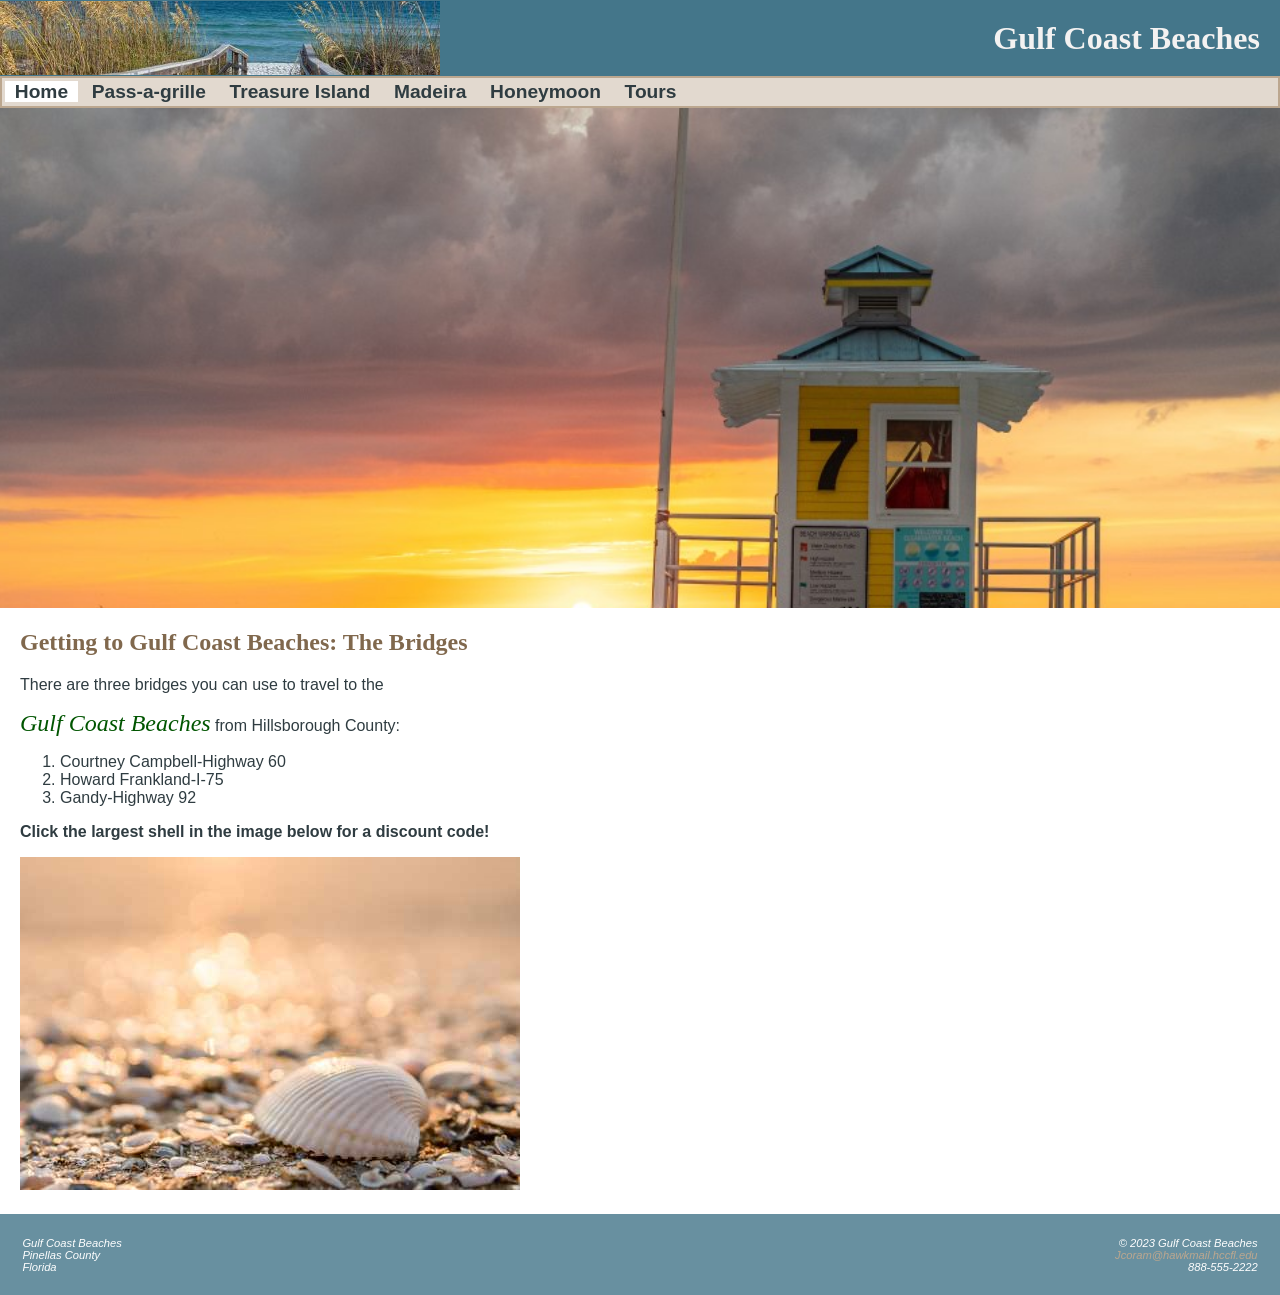
<file: index.html>
<!DOCTYPE html>
<html lang="en-us">
  
<head>
  <title>Gulf Coast Beaches</title>
  <meta charset="utf-8">
  <link rel="icon" href="media/favicon.ico">
  <link rel="stylesheet" type="text/css" href="gcb.css">
  <meta name="viewport" content="width=device-width, initial-scale=1.0">
  <link rel="stylesheet" href="https://cdnjs.cloudflare.com/ajax/libs/font-awesome/4.7.0/css/font-awesome.min.css">
  <script src="gcb.js"></script><!--2d. -->
</head>
  
<body>
  <header>
    <h1>Gulf Coast Beaches</h1>
     <!--2c. -->
    <a class="hmbgr" onclick="toggleNavBar()"><i class="fa fa-bars"></i></a>
  </header>

  <nav id="navbar"> <!--2b. Make sure this is done in each .html file-->
    <ul>
      <li><a href="index.html" class="menu-chosen" title="Go Home">Home</a></li>
      <li><a href="passagrille.html" title="Go to Passagrille">Pass-a-grille</a></li>
      <li><a href="treasureisland.html" title=" Go to Treasure Island">Treasure Island</a></li>
      <li><a href="madeira.html" title="Go to Madeira">Madeira</a></li>
      <li><a href="honeymoon.html" title="Go to Honeymoon">Honeymoon</a></li>
      <li><a href="tours.html" title="Go to Tours">Tours</a></li>
    </ul>
  </nav>

  <div id="homehero"></div>

  <main>
    <h2>Getting to Gulf Coast Beaches: The Bridges</h2>

    <p>There are three bridges you can use to travel to the <p><span class="excursion">Gulf Coast Beaches</span> from Hillsborough County:</p>
    
    <ol>
      <li>Courtney Campbell-Highway 60</li>
      <li>Howard Frankland-I-75</li>
      <li>Gandy-Highway 92</li>
    </ol>
    
    <p><strong>Click the largest shell in the image below for a discount code!</strong></p>

    <picture>
      <source srcset="media/shells_on_beach350.png" media="(max-width: 550px)">
      <source srcset="media/shells_on_beach500.png" media="(max-width: 800px)">
      <source srcset="media/shells_on_beach750.png" media="(max-width: 1050px)">
      <img src="media/shells_on_beach500.png" alt="Shells on Beach" usemap="#peri">
    </picture>
<!--2-->
    <map name="peri">
      <area shape="rect" coords="230,200,410,305" href="javascript: alert('Discount Code: GOGCB!');" alt="Large shell">
      <area shape="default" href="javascript: alert('Please try again.');" alt="shells">
    </map>  
</main>

  <footer>
    <p id="addy">
      Gulf Coast Beaches<br>
      Pinellas County<br>
      Florida
    </p>

    <p id="copy">
      &copy; 2023 Gulf Coast Beaches<br>
      <a href="mailto:Jcoram@hawkmail.hccfl.edu" title="Send e-mail to Jcoram@hawkmail.hccfl.edu">Jcoram@hawkmail.hccfl.edu</a><br>
      <span id="mobile"><a href="tel:888-555-2222">
        <i class="fa fa-phone"></i> 888-555-2222</a></span>
      <span id="desktop">888-555-2222</span>
    </p>
  </footer>
</body>
</html>

<!--
Images and media - are based on photographs and videos taken by Jasmine Coram at Gulf Coach Beaches (c) 2024.
-->

<!-- Gulf Coast Beaches solution file created by Jasmine Coram, (c) 2024 -->
</file>
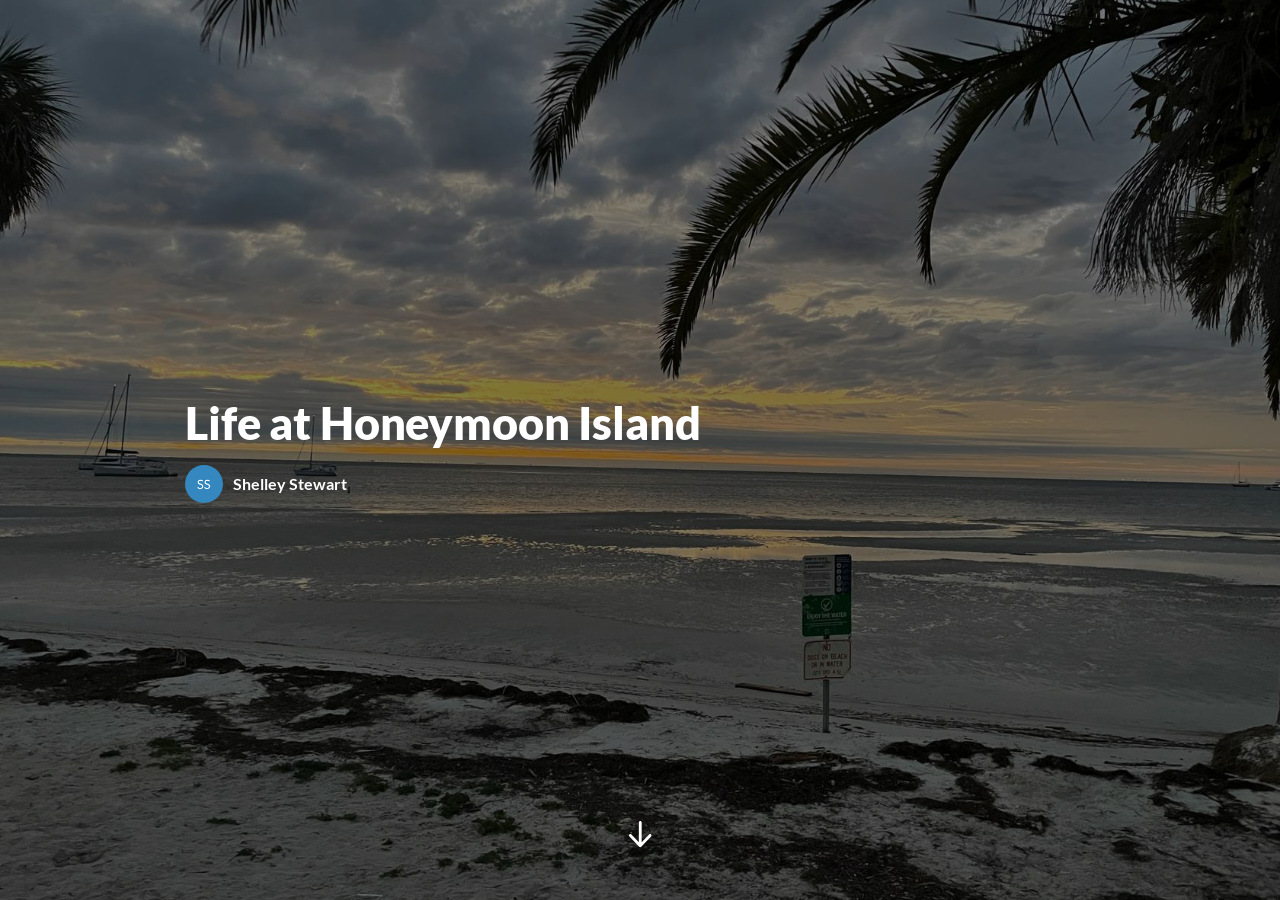
<file: media/lifeatHM/content/index.html>
<!DOCTYPE html>
<html lang="en" class="">
  <head>
    <meta http-equiv="X-UA-Compatible" content="IE=edge,chrome=1">
    <meta name="viewport" content="width=device-width, initial-scale=1">
    <meta charset="utf-8">

    <title>Life at Honeymoon Island</title>

    <link type="text/css" rel="stylesheet" href="lib/icomoon.css">
    <link type="text/css" rel="stylesheet" href="lib/main.bundle.css">
    <script type="text/javascript" src="lib/player-0.0.11.min.js"></script>
    <script type="text/javascript" src="lib/lzwcompress.js"></script>

    <!-- Resize Hack -->
    <script type="text/javascript">
      window.resizeTo(screen.width, screen.height);
    </script>
    
    <!--[if lt IE 9]>
    <script src="//html5shiv.googlecode.com/svn/trunk/html5.js"></script>
    <![endif]-->
  </head>
  <body>
    <style>
      .brand--head, .brand--head *   { font-family: 'Lato' !important; }
      .brand--body, .brand--body *   { font-family: 'Merriweather' !important; }
      .brand--lhead, .brand--lhead * { font-family: 'Lato' !important; }
      .brand--lbody, .brand--lbody * { font-family: 'Merriweather' !important; }
      .brand--ui, .brand--ui *       { font-family: 'Lato' !important; }

      .brand--beforeHead:before { font-family: 'Lato' !important; }
      .brand--afterHead:after { font-family: 'Lato' !important; }

      .brand--background        { background-color: #fff !important; }
      .brand--background-all *  { background-color: #fff !important; }
      .brand--border            { border-color: #fff !important; }
      .brand--color             { color: #fff !important; }
      .brand--color-all *       { color: #fff !important; }
      .brand--shadow            { box-shadow: 0 0 0 0.2rem #fff !important; }
      .brand--shadow-all *      { box-shadow: 0 0 0 0.2rem #fff !important; }
      .brand--fill              { fill: #fff !important; }
      .brand--stroke            { stroke: #fff !important; }

      .brand--beforeBackground:before { background-color: #fff !important; }
      .brand--beforeBorder:before     { border-color: #fff !important; }
      .brand--beforeColor:before      { color: #fff !important; }

      .brand--afterBackground:after { background-color: #fff !important; }
      .brand--afterBorder:after     { border-color: #fff !important; }
      .brand--afterColor:after      { color: #fff !important; }

      /* should be applied to containers where links
         need to appear in brand color */
      .brand--linkColor a { color: #fff !important; }

      /* should be applied to containers where links
         need to change to brand color on hover */
      .brand--linkColorHover a:hover { color: #fff !important; }

      /* should be applied to any single element that
         needs to change color on hover */
      .brand--hoverColor:hover { color: #fff !important; }

      /* TODO: probably need a way to create a 5-10% darker/lighter color */
      .brand--linkColor a:hover,
      .button.brand--background:hover { opacity: .65 !important; }

      @media (min-width: 47.9375em) { /* 768px */
        .brand--min768--background { background-color: #fff !important; }
        .brand--min768--border     { border-color: #fff !important; }
        .brand--min768--color      { color: #fff !important; }
      }

      @media (max-width: 47.9375em) { /* 768px */
        .brand--max768--background { background-color: #fff !important; }
        .brand--max768--border     { border-color: #fff !important; }
        .brand--max768--color      { color: #fff !important; }
      }
    </style>
    <div id="app"></div>
    <script type="text/javascript">
  (function(root) {
    window.labelSet = {"id":"mzcEuLRW-P00ZsaTfaL7nAHH","author":"aid|2422b5b7-4f10-4a20-99d1-ec117698f95c","name":"English","defaultId":1,"defaultSet":true,"labels":{"result":"result","search":"search","results":"results","quizNext":"NEXT","tabGroup":"Tab","codeGroup":"Code","noResults":"No results for","noteGroup":"Note","quizScore":"Your score","quizStart":"START QUIZ","courseExit":"EXIT COURSE","courseHome":"Home","lessonName":"Lesson","quizSubmit":"SUBMIT","quoteGroup":"Quote","salutation":"👋 Bye!","buttonGroup":"Button","courseStart":"START COURSE","embedViewOn":"VIEW ON","exitMessage":"You may now leave this page.","quizCorrect":"Correct","quizPassing":"PASSING","quizResults":"Quiz Results","courseResume":"RESUME COURSE","processStart":"START","processSwipe":"Swipe to continue","quizContinue":"Continue","quizLandmark":"Quiz","quizQuestion":"Question","courseDetails":"DETAILS","embedReadMore":"Read more","feedbackGroup":"Feedback","quizIncorrect":"Incorrect","quizTakeAgain":"TAKE AGAIN","sortingReplay":"REPLAY","accordionGroup":"Accordion","embedLinkGroup":"Embedded web content","lessonComplete":"COMPLETE","statementGroup":"Statement","storylineGroup":"Storyline","attachmentGroup":"File Attachment","embedPhotoGroup":"Embedded photo","embedVideoGroup":"Embedded video","playButtonLabel":"Play","processComplete":"Complete","processLandmark":"Process","processNextStep":"NEXT STEP","processStepName":"Step","seekSliderLabel":"Seek","sortingLandmark":"Sorting Activity","audioPlayerGroup":"Audio player. You can use the space bar to toggle playback and arrow keys to scrub.","buttonStackGroup":"Button stack","embedPlayerGroup":"Embedded media player","lessonRestricted":"Lessons must be completed in order","pauseButtonLabel":"Pause","scenarioComplete":"Scenario Complete!","scenarioContinue":"CONTINUE","scenarioTryAgain":"TRY AGAIN","textOnImageGroup":"Text on image","timelineLandmark":"Timeline","urlEmbedLandmark":"URL/Embed","videoPlayerGroup":"Video player. You can use the space bar to toggle playback and arrow keys to scrub.","blocksClickToFlip":"Click to flip","blocksPreposition":"of","bulletedListGroup":"Bulleted list","checkboxListGroup":"Checkbox list","imageAndTextGroup":"Image and text","imageGalleryGroup":"Image gallery","lessonPreposition":"of","numberedListGroup":"Numbered list","processLessonName":"Lesson","processStartAgain":"START AGAIN","scenarioStartOver":"START OVER","courseSkipToLesson":"SKIP TO LESSON","flashcardBackLabel":"Flashcard back","flashcardGridGroup":"Flashcard grid","nextFlashCardLabel":"Next flashcard","flashcardFrontLabel":"Flashcard front","flashcardStackGroup":"Flashcard stack","knowledgeCheckGroup":"Knowledge check","sortingCardsCorrect":"Cards Correct","hamburgerButtonLabel":"Course Overview Sidebar","lessonHeaderLandmark":"Lesson Header","numberedDividerGroup":"Numbered divider","lessonContentLandmark":"Lesson Content","lessonSidebarLandmark":"Lesson Sidebar","quizAnswerPlaceholder":"Type your answer here","labeledGraphicLandmark":"Labeled Graphic","previousFlashCardLabel":"Previous flashcard","processStepPreposition":"of","overviewPageTitleSuffix":"Overview","quizAcceptableResponses":"Acceptable responses","quizRequirePassingScore":"Must pass quiz before continuing","timelineCardGroupPrefix":"Timeline Card","labeledGraphicBubbleLabel":"Labeled graphic bubble","labeledGraphicMarkerLabel":"Labeled graphic marker","labeledGraphicNextMarkerLabel":"Next marker","labeledGraphicPreviousMarkerLabel":"Previous marker","a11yAnswerLive":"Your answer","a11yAuthorPrefix":"By","a11yBlockChartBar":"Bar chart","a11yBlockChartLine":"Line chart","a11yBlockChartPie":"Pie chart","a11yBlockCode":"Code","a11yBlockEmbed":"Embedded Content","a11yBlockFlashcardBack":"Back of card","a11yBlockFlashcardFront":"Front of card","a11yBlockFlashcardGrid":"Flashcard grid","a11yBlockFlashcardStack":"Flashcard carousel","a11yBlockKnowledgeCheck":"Knowledge check","a11yBlockKnowledgeCheckFIB":"Knowledge check: Fill in the blank","a11yBlockKnowledgeCheckMC":"Knowledge check: Multiple choice","a11yBlockKnowledgeCheckM":"Knowledge check: Matching","a11yBlockKnowledgeCheckMR":"Knowledge check: Multiple response","a11yBlockQuoteCarousel":"Quote Carousel","a11yBlockStoryline":"Storyline","a11yBlockTimeline":"Timeline","a11yCarouselNext":"Next","a11yCarouselPrevious":"Previous","a11yCorrectLive":"Correct answer","a11yExcelIcon":"Microsoft Excel spreadsheet","a11yFileIcon":"File","a11yGroupAudioPlayer":"Audio player","a11yGroupVideoPlayer":"Video player","a11yLabeledGraphicBlock":"Labeled graphic","a11yLabeledGraphicButtonMarker":"Marker","a11yLabeledGraphicIconPlus":"Plus","a11yLabeledGraphicIconDot":"Dot","a11yLabeledGraphicIconInformation":"Information","a11yLabeledGraphicIconQuestion":"Question mark","a11yLabeledGraphicIconCheck":"Check mark","a11yLabeledGraphicIconX":"X","a11yLabeledGraphicIconHeart":"Heart","a11yLabeledGraphicIconPin":"Map pin","a11yLabeledGraphicIconArrowLeft":"Left arrow","a11yLabeledGraphicIconArrowRight":"Right arrow","a11yLabeledGraphicIconArrowUp":"Up arrow","a11yLabeledGraphicIconArrowDown":"Down arrow","a11yLabeledGraphicIconArrowUpLeft":"Up left arrow","a11yLabeledGraphicIconArrowUpRight":"Up right arrow","a11yLabeledGraphicIconArrowDownLeft":"Down left arrow","a11yLabeledGraphicIconArrowDownRight":"Down right arrow","a11yLabeledGraphicUnviewed":"Not viewed","a11yLabeledGraphicViewed":"Viewed","a11yMediaPause":"Pause","a11yMediaPlay":"Play","a11yMediaSeek":"Seek","a11yNavigationMenuClose":"Close navigation menu","a11yNavigationMenuOpen":"Open navigation menu","a11yPageMarker":"Top of page","a11yPDFIcon":"PDF file","a11yPPTIcon":"PowerPoint presentation","a11yQuizFailed":"Failed","a11yQuizFeedback":"Feedback","a11yQuizPassed":"Passed","a11yQuizReviewCorrectlyChecked":"Correctly checked","a11yQuizReviewCorrectlySelected":"Correctly selected","a11yQuizReviewCorrectlyUnchecked":"Correctly unchecked","a11yQuizReviewCorrectlyUnselected":"Correctly unselected","a11yQuizReviewIncorrectlyChecked":"Incorrectly checked","a11yQuizReviewIncorrectlySelected":"Incorrectly selected","a11yQuizReviewIncorrectlyUnchecked":"Incorrectly unchecked","a11yQuizReviewIncorrectlyUnselected":"Incorrectly unselected","a11yRegionMainLesson":"Lesson content","a11yRegionMainOverview":"Course overview","a11yRegionNavLesson":"Navigation menu","a11yRegionNavOverview":"Table of contents","a11yRestrictedNav":"This lesson is currently unavailable","a11yRTFIcon":"Rich Text File","a11ySearchClose":"Close search menu","a11ySearchInput":"Search","a11ySearchOpen":"Open search menu","a11yStatusContinued":"Continued","a11yStatusAdditionalContent":"Additional content has been loaded","a11yUnzoomImage":"Unzoom image","a11yWordIcon":"Microsoft Word document","a11yZipIcon":"Zip file","a11yZoomImage":"Zoom image","quizRestart":"Restart","progressPieUnstarted":"Unstarted","progressPieCompleted":"Completed","progressPieClickToComplete":"Click to complete","progressPieClickToReset":"Click to reset","progressPieQuizFailed":"Failed"},"deleted":false,"createdAt":"2020-10-09T18:16:57.634Z","updatedAt":"2020-10-09T18:16:57.634Z","iso639Code":"en","transferredAt":null};
    window.courseData = "[base64]";
    window.partnerContent = [];

    function isExport() {
      return true;
    }

    function resolvePath(path) {
      return ('assets/').concat(path);
    }

    function resolveFontPath(font) {
      return ('lib/fonts/').concat(font.key.split('/').reverse()[0]);
    }

    root.Runtime = {
      isExport: isExport,
      resolvePath: resolvePath,
      resolveFontPath: resolveFontPath
    };
  }(window));
</script>

    
    <script src="lib/main.bundle.js"></script>
    
  </body>
</html>
</file>
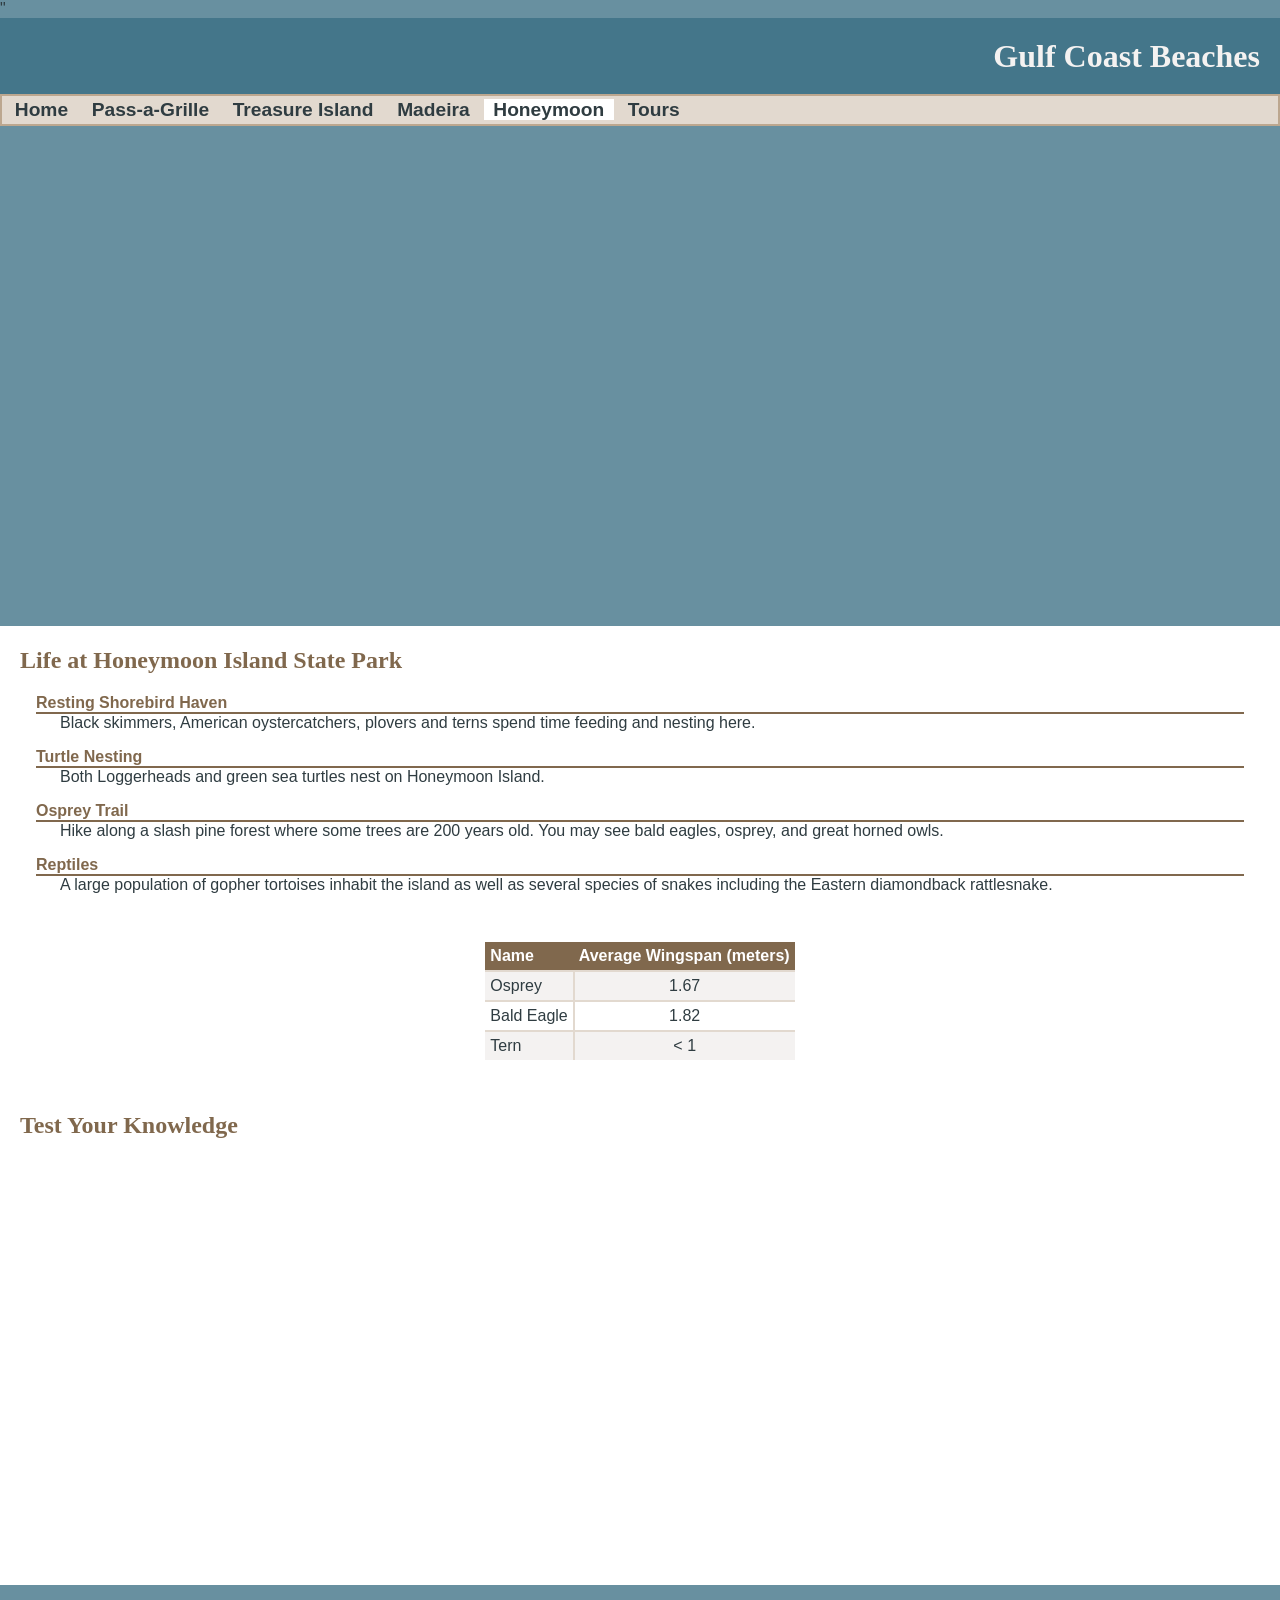
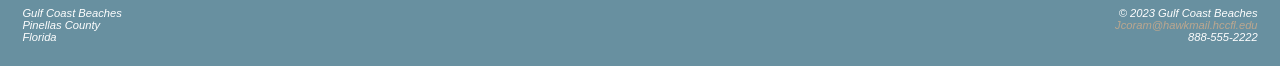
<file: honeymoon.html>
<!DOCTYPE html>
<html lang="en-us">
  
<head>
  <title>GCB :: HM</title>
  <meta charset="utf-8">
  <link rel="icon" href="media/favicon.ico">
  <link rel="stylesheet" type="text/css" href="gcb.css">
  <meta name="viewport" content="width=device-width, initial-scale=1.0">
  <link rel="stylesheet" href="https://cdnjs.cloudflare.com/ajax/libs/font-awesome/4.7.0/css/font-awesome.min.css">
  <script src="gcb.js"></script><!--2d. -->
</head>
  
<body onresize="location.reload();">
</body>"
  <header>
    <h1>Gulf Coast Beaches</h1>
    <!--2c. -->
    <a class="hmbgr" onclick="toggleNavBar()"><i class="fa fa-bars"></i></a>
  </header>

  <nav id="navbar">
    <ul>
      <li><a href="index.html" title="Go Home">Home</a></li>
      <li><a href="passagrille.html" title="Pass-a-Grille">Pass-a-Grille</a></li>
      <li><a href="treasureisland.html" title="Go to Treasure Island">Treasure Island</a></li>
      <li><a href="madeira.html"  title="Go to Madeira">Madeira</a></li>
      <li><a href="honeymoon.html" class="menu-chosen" title="Honeymoon">Honeymoon</a></li>
      <li><a href="tours.html" title="Go to Tours">Tours</a></li>
    </ul>
  </nav>
<div id="honeymoonhero"></div>
  
<main>
    <h2>Life at Honeymoon Island State Park</h2>

    <dl>
      <dt>Resting Shorebird Haven</dt>
      <dd>Black skimmers, American oystercatchers, plovers and terns spend time feeding and nesting here.
      </dd>

      <dt>Turtle Nesting</dt>
      <dd>Both Loggerheads and green sea turtles nest on Honeymoon Island. </dd>
      
      <dt>Osprey Trail</dt>
      <dd>Hike along a slash pine forest where some trees are 200 years old. You may see bald eagles, osprey, and great horned owls.</dd>
      
      <dt>Reptiles</dt>
      <dd>A large population of gopher tortoises inhabit the island as well as several species of snakes including the Eastern diamondback rattlesnake.</dd>
    </dl>
    
    <div style="padding: 2em">
    <table>
      <tr>
        <th class="leftJustify">Name</th>
        <th>Average Wingspan (meters) </th>
      </tr>
      <tr>
        <td class="leftJustify">Osprey</td>
        <td>1.67</td>
      </tr>
      <tr>
        <td class="leftJustify">Bald Eagle</td>
        <td>1.82</td>
      </tr>
      <tr>
        <td class="leftJustify">Tern</td>
        <td>< 1</td>
      </tr>
    </table>
    </div>
    <h2>Test Your Knowledge</h2>
    <div class"center">
      <iframe id="scratch" class="mob-scratch"
      src="media/lifeatHM/content/index.html"
      allowtransparency="true"
      width="600"
      height="402"
      frameborder="0"
      scrolling="no"
      allowfullscreen>
    </iframe>
    </div>
  </main>
 
  <footer>
    <p id="addy">
      Gulf Coast Beaches<br>
      Pinellas County<br>
      Florida
    </p>

    <p id="copy">
      &copy; 2023 Gulf Coast Beaches<br>
      <a href="mailto:Jcoram@hawkmail.hccfl.edu" title="Send e-mail to \Jcoram@hawkmail.hccfl.edu">Jcoram@hawkmail.hccfl.edu</a><br>
      <span id="mobile"><a href="tel:888-555-2222">
        <i class="fa fa-phone"></i> 888-555-2222</a></span>
      <span id="desktop">888-555-2222</span>
    </p>
  </footer>
</body>  
</html>

<!-- GCB solution file created by Jasmine Coram, (c) 2024 -->
</file>
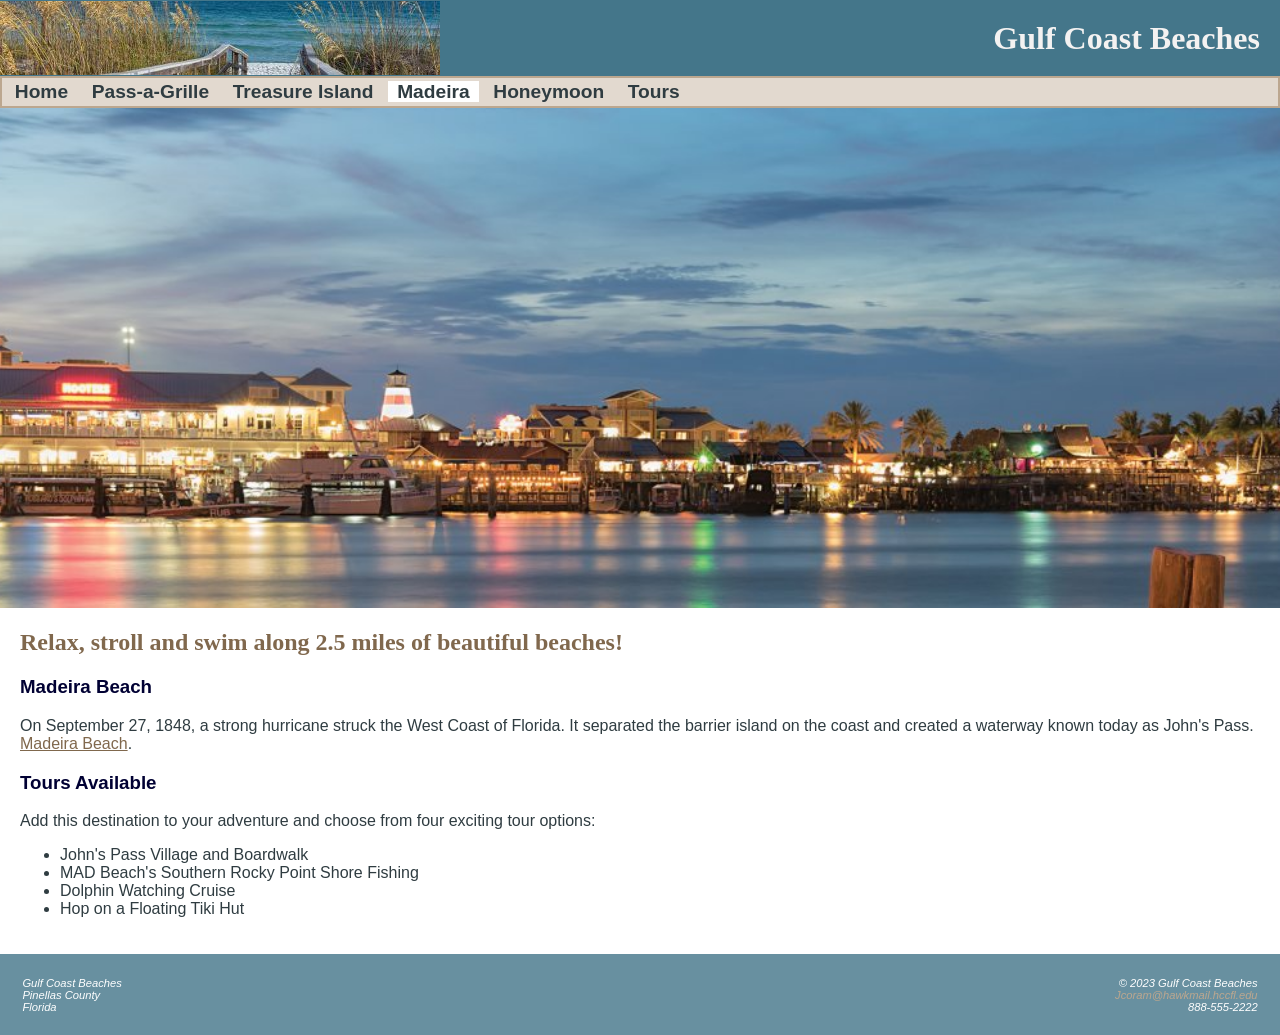
<file: madeira.html>
<!DOCTYPE html>
<html lang="en-us">
  
<head>
  <title>GCB :: MAD</title>
  <meta charset="utf-8">
  <link rel="icon" href="media/favicon.ico">
  <link rel="stylesheet" type="text/css" href="gcb.css">
  <meta name="viewport" content="width=device-width, initial-scale=1.0">
  <link rel="stylesheet" href="https://cdnjs.cloudflare.com/ajax/libs/font-awesome/4.7.0/css/font-awesome.min.css">
<script src="gcb.js"></script><!--2d. -->
</head>
  
<body>
  <header>
    <h1>Gulf Coast Beaches</h1>
     <!--2c. -->
    <a class="hmbgr" onclick="toggleNavBar()"><i class="fa fa-bars"></i></a>
  </header>

  <nav id="navbar">
    <ul>
      <li><a href="index.html" title="Go Home">Home</a></li>
      <li><a href="passagrille.html" title="Pass-a-Grille">Pass-a-Grille</a></li>
      <li><a href="treasureisland.html" title="Go to Treasure Island">Treasure Island</a></li>
      <li><a href="madeira.html" class="menu-chosen" title="Go to Madeira">Madeira</a></li>
      <li><a href="honeymoon.html" title="Honeymoon">Honeymoon</a></li>
      <li><a href="tours.html" title="Go to Tours page">Tours</a></li>
    </ul>
  </nav>

  <div id="madeirahero"></div>
  
  <main>
      <h2>Relax, stroll and swim along 2.5 miles of beautiful beaches!</h2>

    <h3>Madeira Beach</h3>
    <p>On September 27, 1848, a strong hurricane struck the West Coast of Florida. It separated the barrier island on the coast and created a waterway known today as John's Pass. <a href="https://en.wikipedia.org/wiki/Madeira_Beach,_Florida" title="Go to Madeira Beach Florida" target="_blank">Madeira Beach</a>. </p>

    <h3>Tours Available</h3>
    <p>Add this destination to your adventure and choose from four exciting tour options:</p>
    
    <ul>
      <li>John's Pass Village and Boardwalk</li>
      <li>MAD Beach's Southern Rocky Point Shore Fishing</li>
      <li>Dolphin Watching Cruise</li>
      <li>Hop on a Floating Tiki Hut</li>
    </ul>
  </main>

  <footer>
    <p id="addy">
      Gulf Coast Beaches<br>
      Pinellas County<br>
      Florida
    </p>

    <p id="copy">
      &copy; 2023 Gulf Coast Beaches<br>
      <a href="mailto:Jcoram@hawkmail.hccfl.edu" title="Send e-mail to Jcoram@hawkmail.hccfl.edu">Jcoram@hawkmail.hccfl.edu</a><br>
      <span id="mobile"><a href="tel:888-555-2222">
        <i class="fa fa-phone"></i> 888-555-2222</a></span>
      <span id="desktop">888-555-2222</span>
    </p>
  </footer>
</body>  
</html>

<!-- GCB solution file created by Jasmine Coram, (c) 2024 -->
</file>
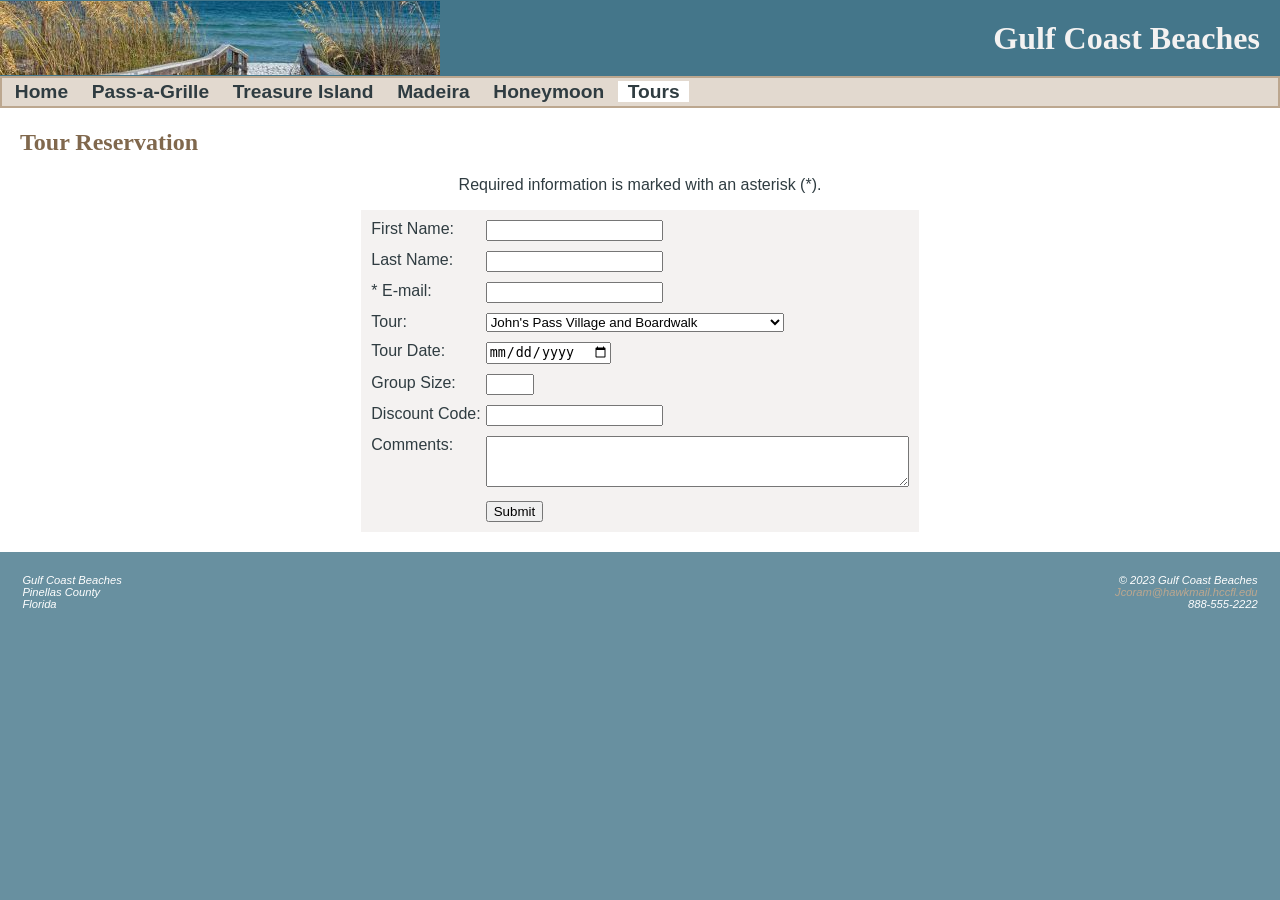
<file: tours.html>
<!DOCTYPE html>
<html lang="en-us">
  
<head>
  <title>GCB :: Tours</title>
  <meta charset="utf-8">
  <link rel="icon" href="media/favicon.ico">
  <link rel="stylesheet" type="text/css" href="gcb.css">
  <meta name="viewport" content="width=device-width, initial-scale=1.0">
  <link rel="stylesheet" href="https://cdnjs.cloudflare.com/ajax/libs/font-awesome/4.7.0/css/font-awesome.min.css">

  <script src="gcb.js"></script><!--2d. -->

  <script src="http://ajax.googleapis.com/ajax/libs/jquery/3.1.1/jquery.min.js"></script><!--google CDN for jQuery so we can call it -->
  
  <script src="https://ajax.aspnetcdn.com/ajax/jquery.validate/1.17.0/jquery.validate.min.js"></script><!--microsoft CDN for validate so we can call it -->
  
  <!--add Javascript code that converts form input into a comma delimited list that gets displayed in a popup box -->
  <script>
    function captureFormData(f) 
    {
      // data will contain comma separated values for popup box
      var data = "", i, len;
      
      // set len to number of form elements f contains
      len = f.length;

      // traverse elements, one by one, where i is current element
      for (i = 0; i < len; i++)  
      {
        // append value of current form element to data
        data = data + f.elements[i].value;

        // if not at end of form, so not last form element yet
        if (i < len-1) 
        { 
          data += ", ";  // append comma
        }
      }
      // in pop up display comma separated values stored in data
      alert (data);  
    }
  </script>
</head>
  
<body>
  <header>
    <h1>Gulf Coast Beaches</h1>
     <!--2c. -->
    <a class="hmbgr" onclick="toggleNavBar()"><i class="fa fa-bars"></i></a>
  </header>

  <nav id="navbar">
    <ul>
      <li><a href="index.html" title="Go Home">Home</a></li>
      <li><a href="passagrille.html" title="Pass-a-Grille">Pass-a-Grille</a></li>
      <li><a href="treasureisland.html" title="Go to Treasure Island">Treasure Island</a></li>
      <li><a href="madeira.html" title="Go to Madeira">Madeira</a></li>
      <li><a href="honeymoon.html" title="Honeymoon">Honeymoon</a></li>
      <li><a href="tours.html" class="menu-chosen" title="Go to Tours">Tours</a></li>
    </ul>
  </nav>
  <!--add a form-->
  <main>
    <h2>Tour Reservation</h2>
    
    <div style="text-align: center;">
    <p>Required information is marked with an asterisk (*).</p>
<!--aligns the form elements, left-->
    <form id="frm">
    <div class="grid-container">
      <div class="leftJustify">
        <label for="myFName"> First Name: </label>
      </div><!--labels the form elements for accessibility-->
      <div class="leftJustify">
        <input type="text" id="myFName" name="myFName" >
      </div>

      <div class="leftJustify">
        <label for="myLName"> Last Name: </label>
      </div>
      <div class="leftJustify">
        <input type="text" id="myLName" name="myLName" >
      </div>

      <div class="leftJustify">
        <label for="myEmail">* E-mail: </label>
      </div>
      <div class="leftJustify">
        <input type="email" id="myEmail" name="myEmail" required>
      </div>
      
      <div class="leftJustify">
        <label for="myTour"> Tour: </label>
      </div>
      <div class="leftJustify">
        <select id="myTour" name="myTour">
          <option>John's Pass Village and Boardwalk</option>
          <option>Madeira's Southern Rocky Point Shore Fishing</option>
          <option>Dolphin Watching Cruise</option>
          <option>Floating Tiki Hut</option>
        </select>
      </div>

      <div class="leftJustify">
        <label for="myDate">Tour Date: </label>
      </div>
      <div class="leftJustify">
        <input type="date" id="myDate" name="myDate">
      </div>

      <div class="leftJustify">
        <label for="myGroup">Group Size: </label>
      </div>
      <div class="leftJustify">
        <input type="number" id="myGroup" name="myGroup" min="1" max="10">
      </div>

      <div class="leftJustify">
        <label for="myDCode"> Discount Code: </label>
      </div>
      <div class="leftJustify">
        <input type="text" id="myDCode" name="myDCode">
      </div>

      <div class="leftJustify">
        <label for="myComments"> Comments: </label>
      </div>
      <div class="leftJustify">
        <textarea id="myComments" name="myComments" rows="3" cols="50" ></textarea>
      </div>

      <div class="leftJustify">
        &nbsp;
      </div>
      <div class="leftJustify">
        <input type="submit" id="mySubmit" value="Submit">
      </div>
    </div>
    </form>
    </div>
<!--added this script to validate data input-->
    <script>
      $("#frm").validate();  // validate frm form elements

      $(function () {
        $('#frm').submit(function () {  // redefine submit for frm
            if($(this).valid()) {  // if this form is valid
                captureFormData(this);  // send it to captureFormData
            }
        });
      });
    </script>
  </main>
  
  <footer>
    <p id="addy">
      Gulf Coast Beaches<br>
      Pinellas County<br>
      Florida
    </p>

    <p id="copy">
      &copy; 2023 Gulf Coast Beaches<br>
      <a href="mailto:Jcoram@hawkmail.hccfl.edu" title="Send e-mail to Jcoram@hawkmail.hccfl.edu">Jcoram@hawkmail.hccfl.edu</a><br>
      <span id="mobile"><a href="tel:888-555-2222">
        <i class="fa fa-phone"></i> 888-555-2222</a></span>
      <span id="desktop">888-555-2222</span>
    </p>
  </footer>

</body>  
</html>

<!-- GCB solution file created by Jasmine Coram, (c) 2024 -->
</file>
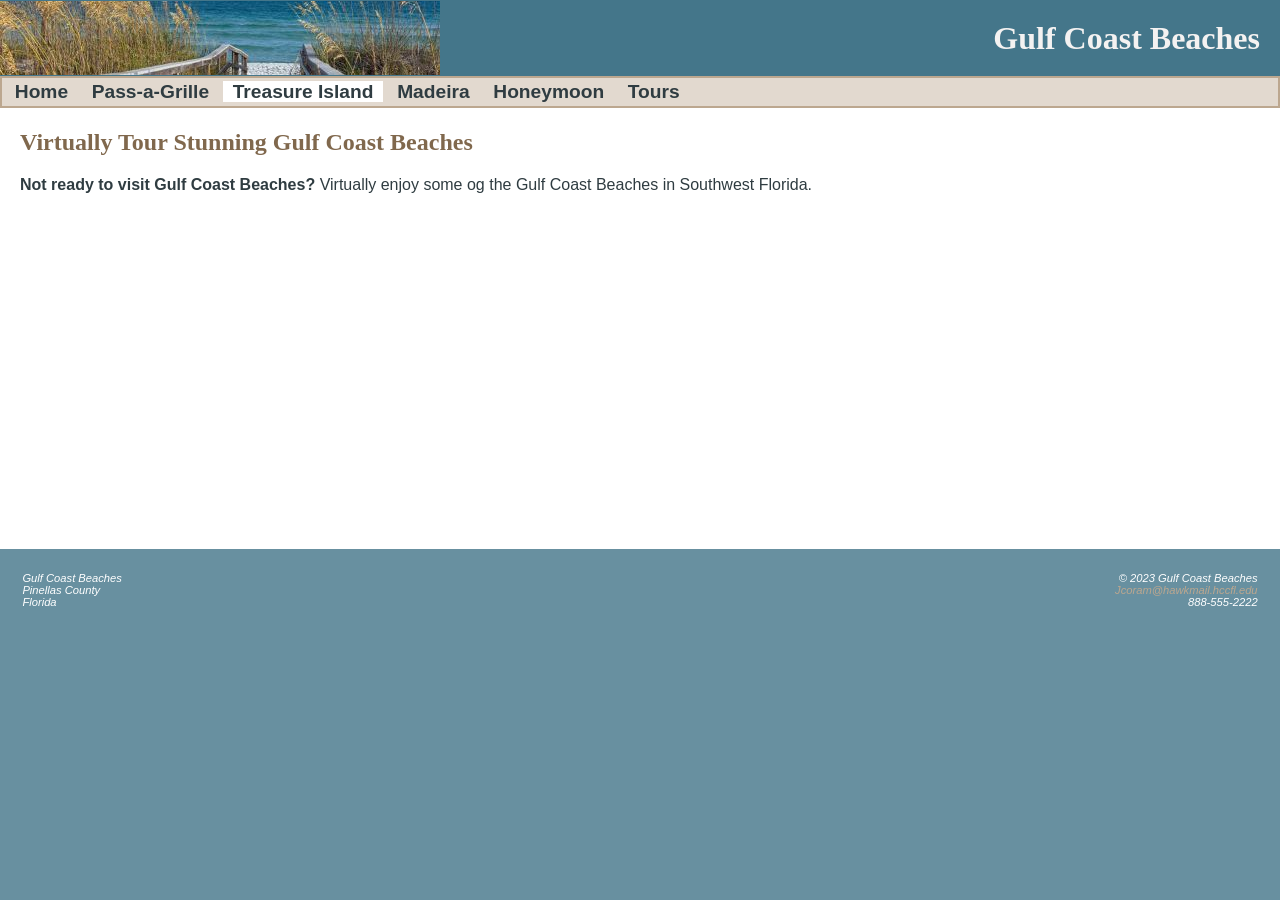
<file: treasureisland.html>
<!DOCTYPE html>
<html lang="en-us">
  
<head>
  <title>GCB :: TI</title>
  <meta charset="utf-8">
  <link rel="icon" href="favicon.ico">
  <link rel="stylesheet" type="text/css" href="gcb.css">
  <meta name="viewport" content="width=device-width, initial-scale=1.0">
  <link rel="stylesheet" href="https://cdnjs.cloudflare.com/ajax/libs/font-awesome/4.7.0/css/font-awesome.min.css">
  <script src="gcb.js"></script> <!--2d. -->
</head>
  
<body>
  <header>
    <h1>Gulf Coast Beaches</h1>
     <!--2c. -->
    <a class="hmbgr" onclick="toggleNavBar()"><i class="fa fa-bars"></i></a>
  </header>

  <nav id="navbar">
    <ul>
      <li><a href="index.html" title="Go Home">Home</a></li>
      <li><a href="passagrille.html" title="Pass-a-Grille">Pass-a-Grille</a></li>
      <li><a href="treasureisland.html" class="menu-chosen" title="Go to Treasure Island">Treasure Island</a></li>
      <li><a href="madeira.html" title="Go to Madeira">Madeira</a></li>
      <li><a href="honeymoon.html" title="Honeymoon">Honeymoon</a></li>
      <li><a href="tours.html" title="Go to Tours">Tours</a></li>
    </ul>
  </nav>
  
  <main>
    <h2>Virtually Tour Stunning Gulf Coast Beaches</h2>
    <p> <span class="captitle"> Not ready to visit Gulf Coast Beaches?</span>
      Virtually enjoy some og the Gulf Coast Beaches in Southwest Florida.
    </p>
    <div class="center">
    <iframe class="mob-video"
  width="560"
height="315" 
Src="https://www.youtube.com/embed/BO_CunlaWyg"
title="Youtube video player"
frameborder="0"
allow="accelerometer; autoplay; clipboard-write; encrypted-media; gyroscope; picture-in-picture"
allowfullscreen>
</iframe>
</div>
</main>
  
  <footer>
    <p id="addy">
      Gulf Coast Beaches<br>
      Pinellas County<br>
      Florida
    </p>

    <p id="copy">
      &copy; 2023 Gulf Coast Beaches<br>
      <a href="mailto:Jcoram@hawkmail.hccfl.edu" title="Send e-mail toJcoram@hawkmail.hccfl.edu">Jcoram@hawkmail.hccfl.edu</a><br>
      <span id="mobile"><a href="tel:888-555-2222">
        <i class="fa fa-phone"></i> 888-555-2222</a></span>
      <span id="desktop">888-555-2222</span>
    </p>
  </footer>

</body>  
</html>

<!-- GCB solution file created by Jasmine Coram (c) 2024 -->
</file>
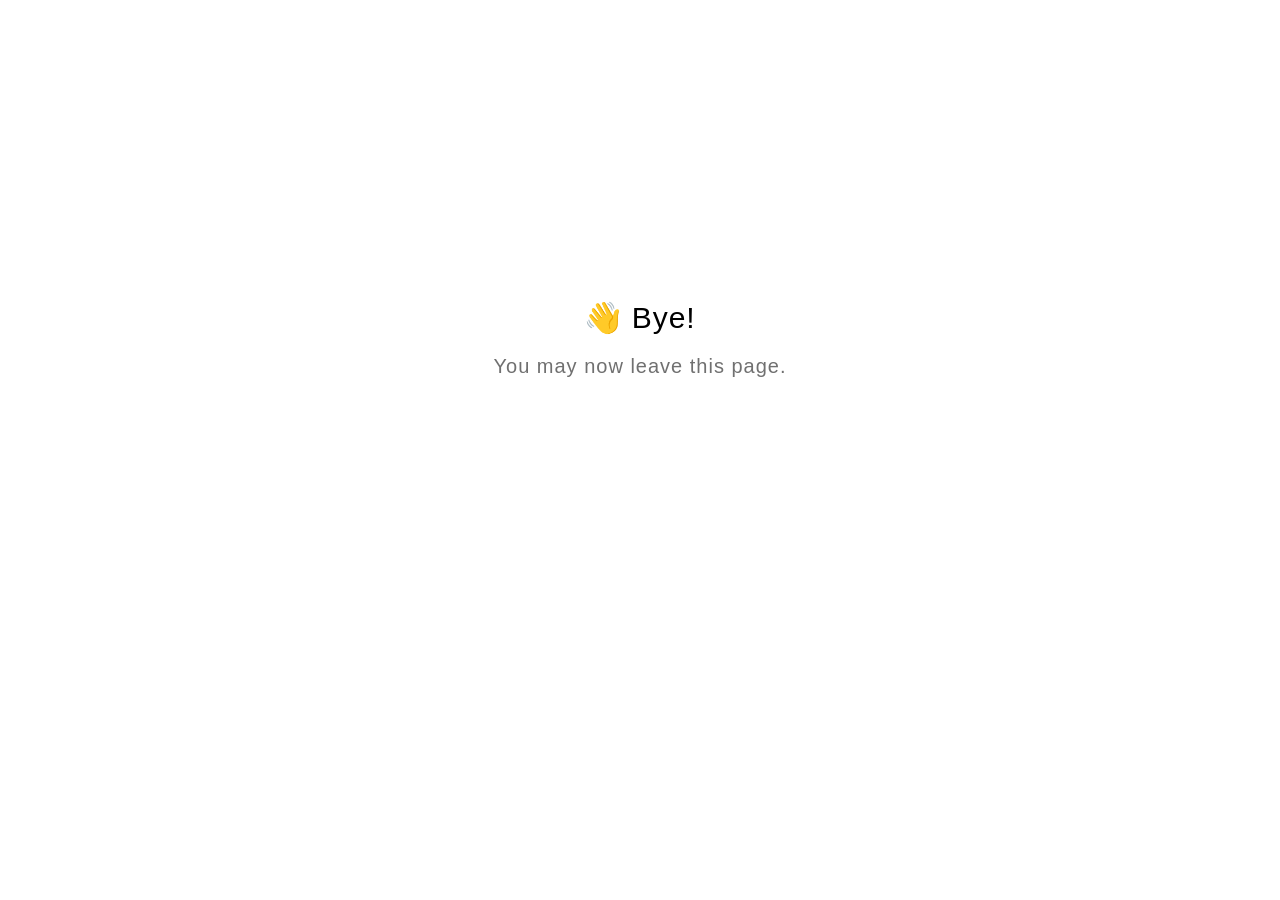
<file: media/lifeatHM/content/goodbye.html>
<html>
  <head>
    <meta charset="utf-8" lang="en">
    <style>
      html {
        font-size: 20px;
        font-family: 'lato', sans-serif;
        font-weight: lighter;
        letter-spacing: 0.05rem;
      }

      .goodbye-container {
        text-align: center;
        margin-top: 15rem;
      }

      .bye-message {
        font-size: 1.5rem;
      }

      .exit-text {
        color: #707070;
        margin-top: 1rem;
      }
    </style>
  </head>
  <body>
    <div class="goodbye-container">
      <div class="bye-message">👋 Bye!</div>
      <div class="exit-text">You may now leave this page.</div>
    </div>
  </body>
</html>
</file>
<file: gcb.css>
* { box-sizing: border-box; 
}
header, 
nav, 
#navbar, /*1a.*/
main, 
footer { 
  display: block; 
}

html {
  --aa-dark-green: hsl(197,16%,22%);
  --aa-highlight: hsl(32,10%,95%);
  --aa-brown: hsl(32,25%,40%);
  --aa-tan: hsl(32,25%,85%);
  --aa-dktan: hsl(32,25%,65%);
}

body {
  margin: 0;
  background-color: hsla(197, 39%, 37%, 0.765);
  color: hsl(197, 16%, 22%);
  font-family: Verdana, Arial, sans-serif;
}

header {
  background-color: hsla(197, 39%, 37%, 0.765);
  color: hsl(32, 10%, 95%);
  font-family: Georgia, serif;
  background-image: url(media/gcb-banner.jpg);
  background-position: left;
  background-repeat: no-repeat;
  text-align: right;
  margin: 0;
  padding-right: 10px;
}

h1 {
  line-height: 76px;
  height: 76px;
  padding-right: 10px;
  margin: 0;
}

h2 {
  color: hsl(32, 25%, 40%);
  font-family: Georgia, serif;
}

h3 { color: #003; }

a {
  color: hsl(32, 25%, 40%);
}
a:visited {
  color: hsl(197, 55%, 51%);
}
a:hover {
  background-color: hsl(32, 10%, 95%);
}

a.hmbgr {
  background-color: var(--aa-dark-green);
  color: var(--aa-highlight);
  padding: .95em;
  position: absolute;
  right: 0;
  top: 0;
  display: none;
}
a.hmbgr:hover {
  background-color: var(--aa-highlight); 
  color: var(--aa-dark-green);
}

nav {
  background-color: hsl(32, 25%, 85%);
  font-weight: bold;
  border: 2px solid hsl(32, 25%, 65%);
  padding: 0.2em;

  position: -webkit-sticky;
  position: sticky;
  top: 0;
}
nav a {
  text-decoration: none;
  padding: 0 0.5em 0 0.5em;
  font-size: 1.2em;
}
nav a:link {
  color: hsl(197, 16%, 22%);
}
nav a:visited {
  color: hsl(197, 16%, 22%);
}
nav a:hover {
  background-color: hsl(32, 10%, 95%);
}
nav ul {
  list-style-type: none;
  margin: 0;
  padding: 0;
}
nav li {
  display: inline-block;
}
.menu-chosen {
  background-color: white;
}

main {
  display: block;
  background-color: #ffffff;
  padding: 1px 20px 20px 20px;
}

#homehero, 
#honeymoonhero, 
#madeirahero {
  /* Set a specific height */
  height: 500px; 

  /* Create the parallax scrolling effect */
  background-attachment: fixed;
  background-position: center;
  background-repeat: no-repeat;
  background-size: cover;
}
#homehero { 
  background-image: url(media/cwb71000.jpg); 
}
#honeymoonhero { 
  background-image: url(media/hm1.jpg); 
}
#madeirahero { 
  background-image: url(media/bp2.jpg); }


  .excursion { 
  color: #050;
  font-size: 1.5em;
  font-style: italic;
  font-family: Georgia, serif;
}

dt { 
  font-weight: bold;
  color: var(--aa-brown);
  border-bottom: 2px solid var(--aa-brown);
  margin-left: 1em;
  margin-right: 1em;
}
dd { 
  margin-bottom: 1em; 
}

footer { 
  font-size: .70em;
  font-style: italic;
  padding: 0;
  background-color: var(--aa-dark-green);
  color: white;
}
footer a { 
  color: var(--aa-dktan);
  text-decoration: none;
}
footer a:hover { 
  background-color: var(--aa-dark-green);
  color: var(--aa-tan); 
}

table { 
  margin-left: auto;
  margin-right: auto;
  border-collapse: collapse; 
}
th { 
  padding: 5px; 
  background: var(--aa-brown); 
  color: white;
 }
td { 
  padding: 5px; 
  border: 2px solid var(--aa-tan); 
  text-align: center;
}
tr:nth-child(even) { 
  background-color: var(--aa-highlight); 
}
table tr:last-child td {
     border-bottom: 0; 
    }
table tr td:first-child { 
  border-left: 0; 
}
table tr td:last-child { 
  border-right: 0; 
}

.leftJustify { text-align: left; }

.rightJustify {  /*1c. */
  text-align: right;
}
/*1d.*/
label.error {
  text-align: left;
  margin-top: 5px;
  font: italic 0.9em Arial;
  color: red;
}

#mobile {
  display: none;
}
#desktop {
  display: inline;
}
@media only screen and (max-width: 768px) {
  h1 {
    line-height: 51px;
    padding-right: 1.75em;
    height: 51px;
    margin: 0;
    font-size: 1.5em;
  }
  nav {
    padding: 0;
  }
  .mob-scratch {width: 420px; height: 236px;
  }
.mob-scratch {width: 363px; height: 302px;}
  nav a {
    display: block;
    padding: 0.2em;
    font-size: 1em;
  }
  nav ul {
    margin: 0;
    padding: 0;
  }
  nav li {
    display: block;
    text-align: center;
    margin: 0;
    padding: 0;
    border-bottom: 1px solid #fff;
  }
  nav li:last-child {
    border-bottom: 0px;
  }
  main {
    padding: 0.4em;
  }
  #mobile {
    display: inline;
  }
  a.hmbgr {
    display: block;
  }
  #navbar {
    display: none; /*1b.*/
  }
  #desktop {
    display: none;
  }
  #homehero,
  #honeymoonhero,
  #madeirahero {
    display: none;
  }
}

#addy {
  text-align: left;
  float: left;
  margin: 0;
  padding: 2em;
}


#copy {
  text-align: right;
  float: right;
  margin: 0;
  padding: 2em;
}

/*1e.*/
.grid-container {
  display: inline-grid;
  margin-left: auto;
  margin-right: auto;
  grid-template-columns: auto auto;
  background-color: hsl(32, 10%, 95%);
  padding: 10px;
  grid-column-gap: 5px;
  grid-row-gap: 10px;
}
.captitle {color: hsl (197,hsl(197,16%,22%) );font-weight: bold;}
/* Gulf Coast Beaches solution file created by Jasmine Coram,(c) 2024 */
</file>
<file: media/lifeatHM/content/lib/icomoon.css>
@font-face {
	font-family: 'icomoon';
	src:  url('fonts/icomoon.ttf') format('truetype'),
				url('fonts/icomoon.woff') format('woff');
	font-weight: normal;
	font-style: normal;
}

[class^="icon-"], [class*=" icon-"] {
	/* use !important to prevent issues with browser extensions that change fonts */
	font-family: 'icomoon' !important;
	speak: none;
	font-style: normal;
	font-weight: normal;
	font-variant: normal;
	text-transform: none;
	line-height: 1;

	/* Better Font Rendering =========== */
	-webkit-font-smoothing: antialiased;
	-moz-osx-font-smoothing: grayscale;
}

.icon-edit-author-name:before {
	content: "\e976";
}
.icon-lock:before {
	content: "\e977";
}
.icon-checkmark-valid:before {
	content: "\e95d";
}
.icon-close-media-panel:before {
	content: "\e95e";
}
.icon-trash4:before {
	content: "\e95f";
}
.icon-x-invalid-url:before {
	content: "\e960";
}
.icon-attach2:before {
	content: "\e961";
}
.icon-bold:before {
	content: "\e962";
}
.icon-fontcolor:before {
	content: "\e963";
}
.icon-fontsize:before {
	content: "\e964";
}
.icon-italic:before {
	content: "\e965";
}
.icon-link:before {
	content: "\e966";
}
.icon-orderedlist:before {
	content: "\e967";
}
.icon-quote:before {
	content: "\e968";
}
.icon-unorderedlist:before {
	content: "\e969";
}
.icon-feedback:before {
	content: "\e910";
}
.icon-review:before {
	content: "\e911";
}
.icon-customizable:before {
	content: "\e908";
}
.icon-design:before {
	content: "\e909";
}
.icon-interactions:before {
	content: "\e90a";
}
.icon-questions:before {
	content: "\e90b";
}
.icon-scenarios2:before {
	content: "\e90c";
}
.icon-slides:before {
	content: "\e90d";
}
.icon-desktop:before {
	content: "\e902";
}
.icon-expressions:before {
	content: "\e903";
}
.icon-poses:before {
	content: "\e904";
}
.icon-retina:before {
	content: "\e905";
}
.icon-scenarios:before {
	content: "\e906";
}
.icon-transparency:before {
	content: "\e907";
}
.icon-Master-01:before {
	content: "\e934";
}
.icon-Master-02:before {
	content: "\e93a";
}
.icon-Master-03:before {
	content: "\e939";
}
.icon-Master-04:before {
	content: "\e936";
}
.icon-Master-05:before {
	content: "\e93b";
}
.icon-Master-06:before {
	content: "\e935";
}
.icon-Master-07:before {
	content: "\e937";
}
.icon-Master-08:before {
	content: "\e938";
}
.icon-Master-09:before {
	content: "\e922";
}
.icon-Master-10:before {
	content: "\e926";
}
.icon-Master-11:before {
	content: "\e924";
}
.icon-Master-12:before {
	content: "\e928";
}
.icon-Master-13:before {
	content: "\e923";
}
.icon-Master-14:before {
	content: "\e925";
}
.icon-Master-15:before {
	content: "\e929";
}
.icon-Master-16:before {
	content: "\e927";
}
.icon-Master-17:before {
	content: "\e92b";
}
.icon-Master-18:before {
	content: "\e92c";
}
.icon-Master-19:before {
	content: "\e92d";
}
.icon-Master-20:before {
	content: "\e92e";
}
.icon-Master-21:before {
	content: "\e92f";
}
.icon-Master-22:before {
	content: "\e930";
}
.icon-Master-23:before {
	content: "\e931";
}
.icon-Master-24:before {
	content: "\e932";
}
.icon-Master-25:before {
	content: "\e933";
}
.icon-Master-26:before {
	content: "\e92a";
}
.icon-check-circle:before {
	content: "\e803";
}
.icon-trash:before {
	content: "\e804";
}
.icon-rotation:before {
	content: "\e91a";
}
.icon-vector:before {
	content: "\e91b";
}
.icon-mute:before {
	content: "\e90e";
}
.icon-volume:before {
	content: "\e90f";
}
.icon-logo:before {
	content: "\e805";
}
.icon-share:before {
	content: "\e801";
}
.icon-sorting:before {
	content: "\e91c";
}
.icon-more:before {
	content: "\e91d";
}
.icon-copy:before {
	content: "\e951";
}
.icon-clock:before {
	content: "\e915";
}
.icon-quotes-left:before {
	content: "\e918";
}
.icon-list-numbered:before {
	content: "\e916";
}
.icon-list2:before {
	content: "\e917";
}
.icon-plus:before {
	content: "\e60a";
}
.icon-info:before {
	content: "\e974";
}
.icon-cross:before {
	content: "\e913";
}
.icon-checkmark:before {
	content: "\e975";
}
.icon-arrow-up2:before {
	content: "\e959";
}
.icon-arrow-down2:before {
	content: "\e95a";
}
.icon-sort-alpha-asc:before {
	content: "\e912";
}
.icon-rtf:before {
	content: "\e94b";
}
.icon-doc:before {
	content: "\e94a";
}
.icon-pdf:before {
	content: "\e94c";
}
.icon-ppt:before {
	content: "\e94d";
}
.icon-file:before {
	content: "\e94e";
}
.icon-xls:before {
	content: "\e94f";
}
.icon-zip:before {
	content: "\e950";
}
.icon-file-alt:before {
	content: "\e944";
}
.icon-doc-alt:before {
	content: "\e943";
}
.icon-pdf-alt:before {
	content: "\e945";
}
.icon-ppt-alt:before {
	content: "\e946";
}
.icon-rtf-alt:before {
	content: "\e947";
}
.icon-xls-alt:before {
	content: "\e948";
}
.icon-zip-alt:before {
	content: "\e949";
}
.icon-attach:before {
	content: "\e942";
}
.icon-reload:before {
	content: "\e941";
}
.icon-trash2:before {
	content: "\e60d";
}
.icon-arrow-left:before {
	content: "\e608";
}
.icon-arrow-right:before {
	content: "\e609";
}
.icon-check-alt:before {
	content: "\e606";
}
.icon-password-view:before {
	content: "\e972";
}
.icon-password-hide:before {
	content: "\e973";
}
.icon-view-grid:before {
	content: "\e96c";
}
.icon-grid-view:before {
	content: "\e96c";
}
.icon-view-list:before {
	content: "\e96d";
}
.icon-list-view:before {
	content: "\e96d";
}
.icon-blocks:before {
	content: "\e95b";
}
.icon-list3:before {
	content: "\e95c";
}
.icon-export:before {
	content: "\e958";
}
.icon-screencast:before {
	content: "\e957";
}
.icon-cursor:before {
	content: "\e956";
}
.icon-documents:before {
	content: "\e952";
}
.icon-duplicate:before {
	content: "\e952";
}
.icon-trash3:before {
	content: "\e953";
}
.icon-Article:before {
	content: "\e93c";
}
.icon-Interaction:before {
	content: "\e93d";
}
.icon-Quiz:before {
	content: "\e93e";
}
.icon-Video:before {
	content: "\e93f";
}
.icon-trashcan:before {
	content: "\e921";
}
.icon-marker_style:before {
	content: "\e920";
}
.icon-photo:before {
	content: "\e91f";
}
.icon-microphone:before {
	content: "\e91e";
}
.icon-plus2:before {
	content: "\e800";
}
.icon-processing:before {
	content: "\e607";
}
.icon-menu:before {
	content: "\e602";
}
.icon-headset:before {
	content: "\e603";
}
.icon-list:before {
	content: "\e604";
}
.icon-video:before {
	content: "\e605";
}
.icon-mail:before {
	content: "\e954";
}
.icon-remove:before {
	content: "\e955";
}
.icon-up-level-2:before {
	content: "\e96e";
}
.icon-up-level-list-2:before {
	content: "\e96f";
}
.icon-plus-circle:before {
	content: "\e802";
}
.icon-up-level:before {
	content: "\e970";
}
.icon-up-level-list:before {
	content: "\e971";
}
.icon-eye:before {
	content: "\e96b";
}
.icon-tick:before {
	content: "\e900";
}
.icon-check:before {
	content: "\e901";
}
.icon-link-alt:before {
	content: "\e919";
}
.icon-chevron-down:before {
	content: "\e60b";
}
.icon-chevron-up:before {
	content: "\e60c";
}
.icon-chevron-left:before {
	content: "\e600";
}
.icon-chevron:before {
	content: "\e601";
}
.icon-chevron-right:before {
	content: "\e601";
}
.icon-close-small:before {
	content: "\e940";
}
.icon-pie-chart:before {
	content: "\e914";
}
.icon-alert:before {
	content: "\e96a";
}
</file>
